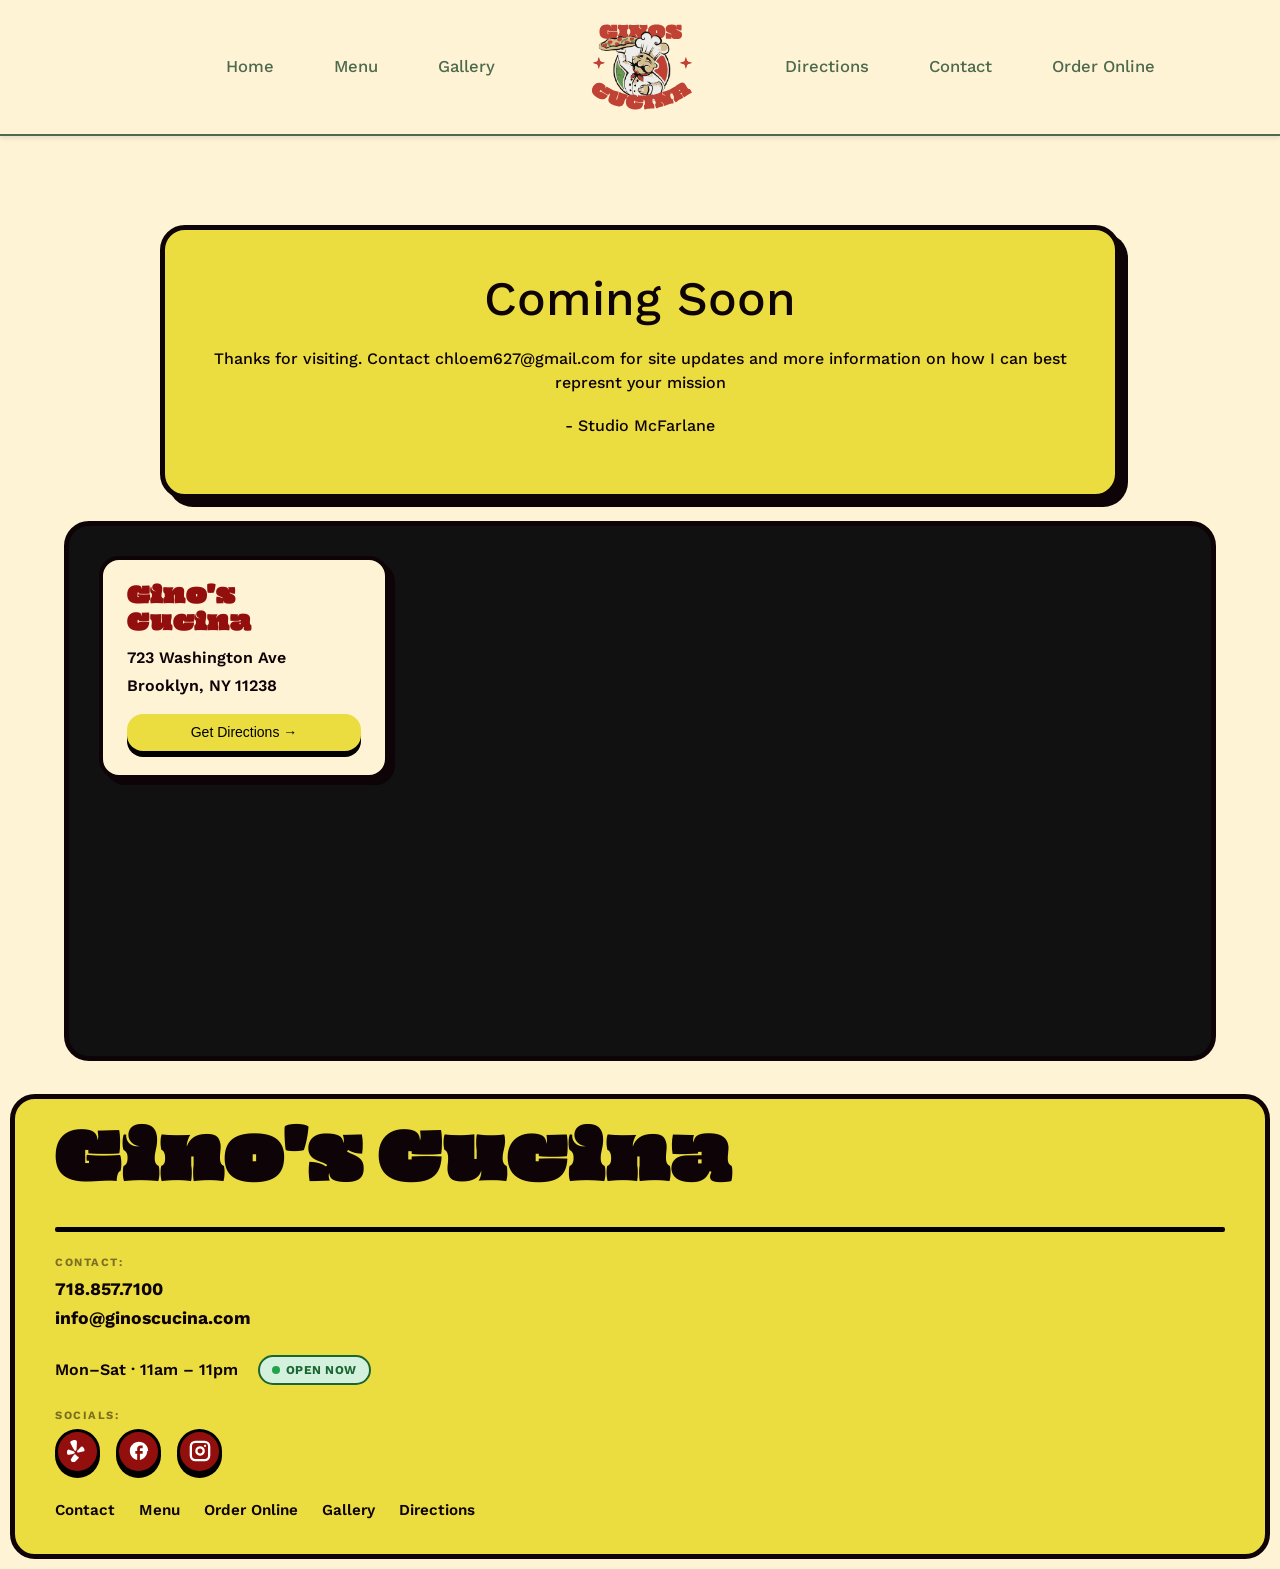
<file: contact.html>
<!doctype html>
<html lang="en" data-bs-theme="light">
    <head>
        <title>Menu | Gino's Cucina</title>
        <!-- Required meta tags -->
        <meta charset="utf-8" />
        <meta name="viewport" content="width=device-width, initial-scale=1" />

        <!-- Bootstrap CSS v5.3.8 -->
        <link
            href="https://cdn.jsdelivr.net/npm/bootstrap@5.3.8/dist/css/bootstrap.min.css"
            rel="stylesheet"
            integrity="sha384-sRIl4kxILFvY47J16cr9ZwB07vP4J8+LH7qKQnuqkuIAvNWLzeN8tE5YBujZqJLB"
            crossorigin="anonymous"
        />
        <link rel="stylesheet" href="css/styles.css">
        <link rel="stylesheet" href="css/style-index.css">
    </head>

    <body>
        <header>
            <nav class="navbar">
                <button class="hamburger" id="hamburger" aria-label="Open menu">
                    <span></span>
                    <span></span>
                    <span></span>
                </button>
            
                <ul class="nav-links left-links">
                    <li><a href="index.html">Home</a></li>
                    <li><a href="menu.html">Menu</a></li>
                    <li><a href="gallery.html">Gallery</a></li>
                </ul>
            
                <div class="brand">
                    <a href="index.html">
                        <img src="ginos-ASSETS/logo-v3.svg" alt="logo" height="150" width="150">
                    </a>
                </div>
            
                <ul class="nav-links right-links">
                    <li><a href="directions.html">Directions</a></li>
                    <li><a href="contact.html">Contact</a></li>
                    <li><a href="https://ginoscucinabrickovenpizza.orders2me.com/order-now">Order Online</a></li>
                </ul>
            </nav>
            
            <div class="mobile-nav-overlay" id="mobile-nav-overlay"></div>
            <div class="mobile-nav" id="mobile-nav">
                <ul>
                    <li><a href="index.html">Home</a></li>
                    <li><a href="menu.html">Menu</a></li>
                    <li><a href="gallery.html">Gallery</a></li>
                    <li><a href="directions.html">Directions</a></li>
                    <li><a href="conact.html">Contact</a></li>
                    <li><a href="https://ginoscucinabrickovenpizza.orders2me.com/order-now" class="button-link">Order Online <span class="arrow">&rarr;</span></a></li>
                </ul>
            </div>
        </header>
        <main>
            <div class="container" id="coming-soon">
                <h1>Coming Soon</h1>
                <p>Thanks for visiting. Contact chloem627@gmail.com for site updates and more information on how I can best represnt your mission</p>
                <p id="studio"> - Studio McFarlane</p>
            </div>
            
            <div id="map-section" class="container">
                <div class="map-wrapper">
                    <div class="map-address-card">
                        <h3>Gino's Cucina</h3>
                        <p>723 Washington Ave</p>
                        <p>Brooklyn, NY 11238</p>
                        <a href="https://www.openstreetmap.org/?mlat=40.6750&mlon=-73.9641#map=16/40.6750/-73.9641" target="_blank" class="button-link map-btn">
                            Get Directions &rarr;
                        </a>
                    </div>
                    <iframe 
                        width="100%" 
                        height="100%" 
                        frameborder="0" 
                        scrolling="no" 
                        marginheight="0" 
                        marginwidth="0" 
                        src="https://www.openstreetmap.org/export/embed.html?bbox=-73.9691%2C40.6710%2C-73.9591%2C40.6790&amp;layer=mapnik&amp;marker=40.6750%2C-73.9641" 
                        class="dark-map-frame">
                    </iframe>
                </div>
            </div>
        </main>
        <footer>
            <!-- place footer here -->
             <header><h2>Gino's Cucina</h2></header>
             <hr style="height: 5px; border: none; background-color: black;">
             <!-- contact points -->
             <div class="contact-points">
                <h3 class="footer-title">Contact:</h3>
                <ul>
                    <li>718.857.7100</li>
                    <li>info@ginoscucina.com</li>
                </ul>
            </div>

            <!-- Hour status -->
            <div class="hours-status">
                <span class="hours-label">Mon–Sat · 11am – 11pm &nbsp;</span>
                <span id="hours-status-badge"></span>
            </div>

            <!-- social points -->   
             <div class="social-points">
                <h3 class="footer-title">Socials: </h3>
                <div class="social-wrapper">
                    <a href="https://www.yelp.com/biz/ginos-cucina-and-brick-oven-pizza-brooklyn" target="_blank" aria-label="Yelp" class="social-btn">
                        <svg xmlns="http://www.w3.org/2000/svg" viewBox="0 0 16 16" fill="white" width="22" height="22">
                            <path d="m4.188 10.095.736-.17.073-.02A.813.813 0 0 0 5.45 8.65a1 1 0 0 0-.3-.258 3 3 0 0 0-.428-.198l-.808-.295a76 76 0 0 0-1.364-.493C2.253 7.3 2 7.208 1.783 7.14c-.041-.013-.087-.025-.124-.038a2.1 2.1 0 0 0-.606-.116.72.72 0 0 0-.572.245 2 2 0 0 0-.105.132 1.6 1.6 0 0 0-.155.309c-.15.443-.225.908-.22 1.376.002.423.013.966.246 1.334a.8.8 0 0 0 .22.24c.166.114.333.129.507.141.26.019.513-.045.764-.103l2.447-.566zm8.219-3.911a4.2 4.2 0 0 0-.8-1.14 1.6 1.6 0 0 0-.275-.21 2 2 0 0 0-.15-.073.72.72 0 0 0-.621.031c-.142.07-.294.182-.496.37-.028.028-.063.06-.094.089-.167.156-.353.35-.574.575q-.51.516-1.01 1.042l-.598.62a3 3 0 0 0-.298.365 1 1 0 0 0-.157.364.8.8 0 0 0 .007.301q0 .007.003.013a.81.81 0 0 0 .945.616l.074-.014 3.185-.736c.251-.058.506-.112.732-.242.151-.088.295-.175.394-.35a.8.8 0 0 0 .093-.313c.05-.434-.178-.927-.36-1.308M6.706 7.523c.23-.29.23-.722.25-1.075.07-1.181.143-2.362.201-3.543.022-.448.07-.89.044-1.34-.022-.372-.025-.799-.26-1.104C6.528-.077 5.644-.033 5.04.05q-.278.038-.553.104a8 8 0 0 0-.543.149c-.58.19-1.393.537-1.53 1.204-.078.377.106.763.249 1.107.173.417.41.792.625 1.185.57 1.036 1.15 2.066 1.728 3.097.172.308.36.697.695.857q.033.015.068.025c.15.057.313.068.469.032l.028-.007a.8.8 0 0 0 .377-.226zm-.276 3.161a.74.74 0 0 0-.923-.234 1 1 0 0 0-.145.09 2 2 0 0 0-.346.354c-.026.033-.05.077-.08.104l-.512.705q-.435.591-.861 1.193c-.185.26-.346.479-.472.673l-.072.11c-.152.235-.238.406-.282.559a.7.7 0 0 0 .017.309c.15.435.365.833.64 1.185.3.385.747.662 1.244.717q.077.008.156.008c.345 0 .671-.143.905-.386.23-.237.478-.49.728-.742l1.62-1.637a3 3 0 0 0 .324-.383.8.8 0 0 0 .093-.728 1 1 0 0 0-.256-.374 2 2 0 0 0-.15-.117l-.022-.016a.8.8 0 0 0-.414-.112l-.014.001z"/>
                        </svg>
                    </a>
    
                    <a href="https://www.facebook.com/" target="_blank" aria-label="Facebook" class="social-btn">
                        <svg xmlns="http://www.w3.org/2000/svg" viewBox="0 0 24 24" fill="white" width="22" height="22">
                            <path d="M22 12c0-5.52-4.48-10-10-10S2 6.48 2 12c0 4.84 3.44 8.87 8 9.8V15H8v-3h2V9.5C10 7.57 11.57 6 13.5 6H16v3h-2c-.55 0-1 .45-1 1v2h3v3h-3v6.8c4.56-.93 8-4.96 8-9.8z"/>
                        </svg>
                    </a>
                    
                    <a href="https://www.instagram.com/" target="_blank" aria-label="Instagram" class="social-btn">
                        <svg xmlns="http://www.w3.org/2000/svg" viewBox="0 0 24 24" fill="none" stroke="white" stroke-width="2.5" stroke-linecap="round" stroke-linejoin="round" width="22" height="22">
                            <rect x="2" y="2" width="20" height="20" rx="5" ry="5"></rect>
                            <path d="M16 11.37A4 4 0 1 1 12.63 8 4 4 0 0 1 16 11.37z"></path>
                            <line x1="17.5" y1="6.5" x2="17.51" y2="6.5"></line>
                        </svg>
                    </a>
                </div>

             </div>


             <div class="link-wrapper">
                <ul>
                    <li><a href="contact.html">Contact</a></li>
                    <li><a href="menu.html">Menu</a></li>
                    <li><a href="https://ginoscucinabrickovenpizza.orders2me.com/order-now">Order Online</a></li>
                    <li><a href="gallery.html">Gallery</a></li>
                    <li><a href="directions.html">Directions</a></li>
                </ul>
             </div>
             <button id="back-to-top" class="back-to-top" aria-label="Back to top">
                &uarr;
            </button>

        </footer>
        <!-- Bootstrap JavaScript Bundle (includes Popper) -->
        <script
            src="https://cdn.jsdelivr.net/npm/bootstrap@5.3.8/dist/js/bootstrap.bundle.min.js"
            integrity="sha384-FKyoEForCGlyvwx9Hj09JcYn3nv7wiPVlz7YYwJrWVcXK/BmnVDxM+D2scQbITxI"
            crossorigin="anonymous"
        ></script>
        <script src="js/index.js"></script>
    </body>
</html>
</file>
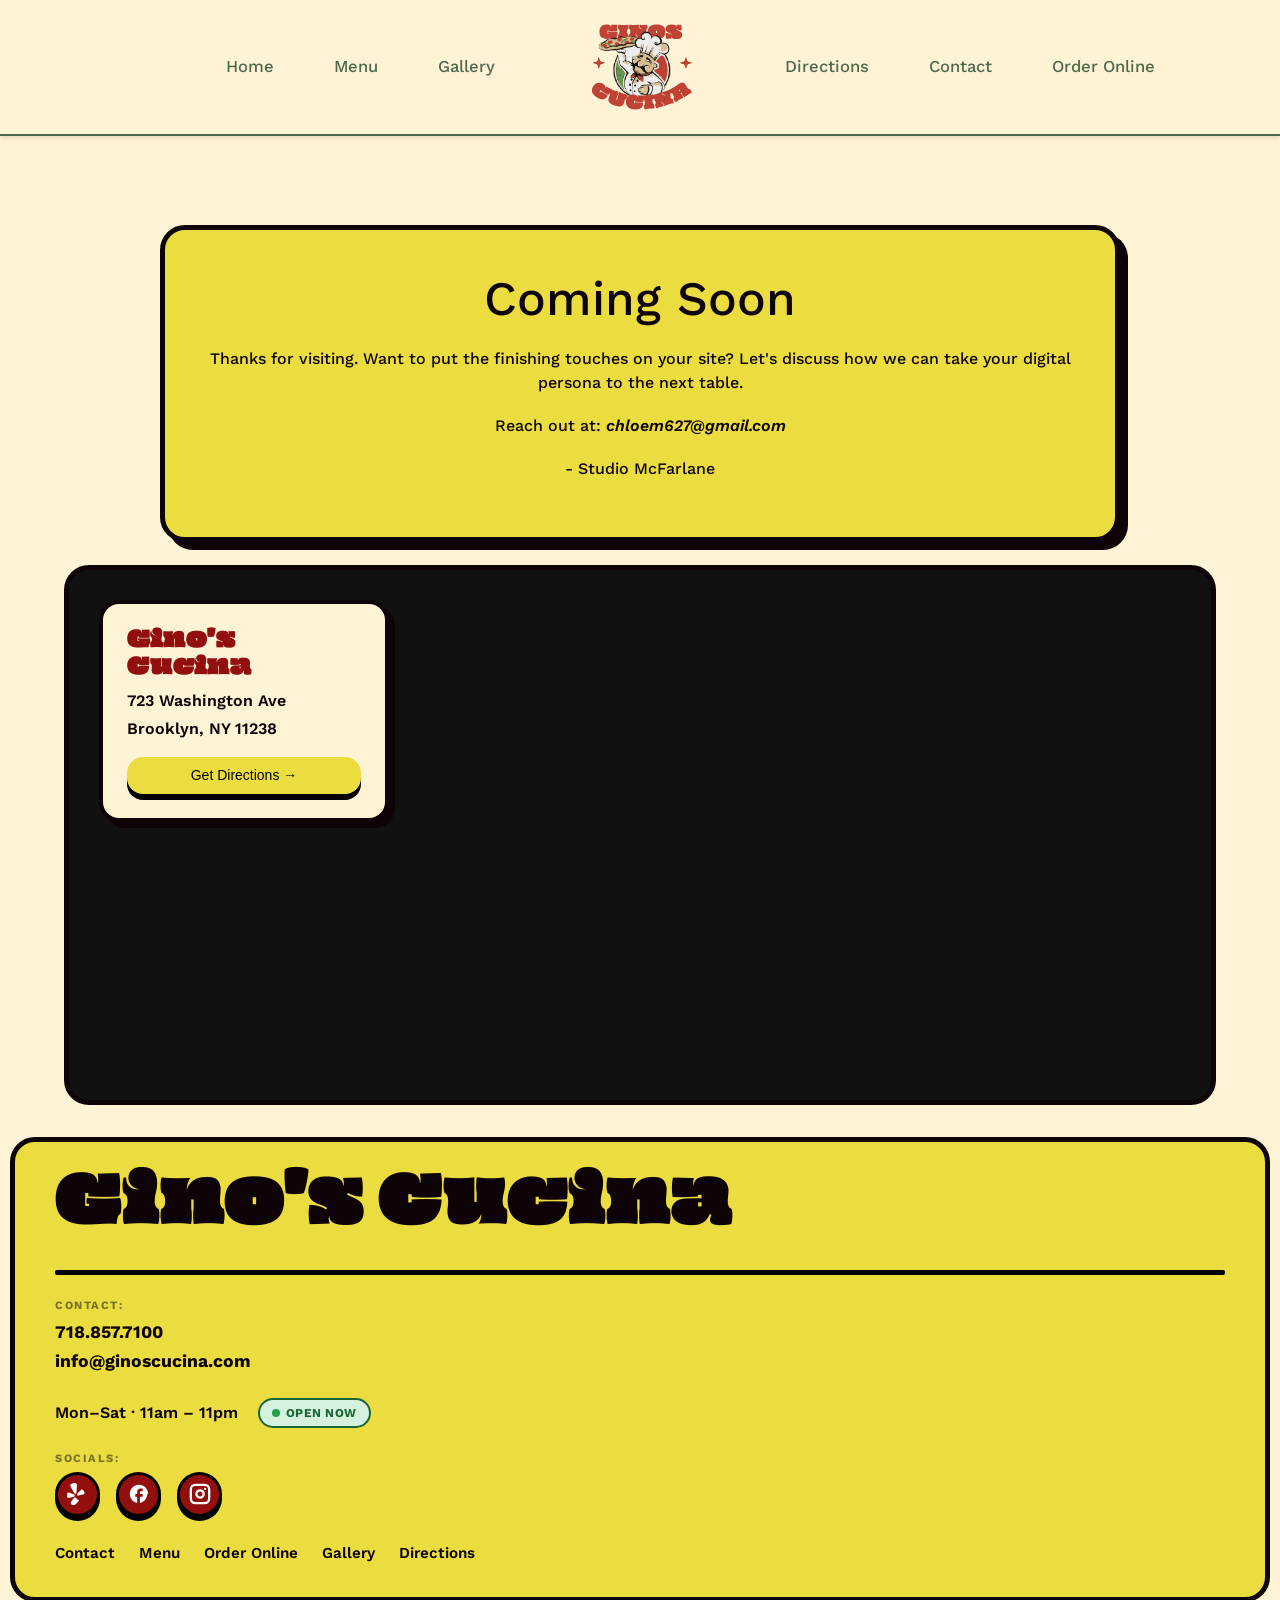
<file: directions.html>
<!doctype html>
<html lang="en" data-bs-theme="light">
    <head>
        <title>Menu | Gino's Cucina</title>
        <!-- Required meta tags -->
        <meta charset="utf-8" />
        <meta name="viewport" content="width=device-width, initial-scale=1" />

        <!-- Bootstrap CSS v5.3.8 -->
        <link
            href="https://cdn.jsdelivr.net/npm/bootstrap@5.3.8/dist/css/bootstrap.min.css"
            rel="stylesheet"
            integrity="sha384-sRIl4kxILFvY47J16cr9ZwB07vP4J8+LH7qKQnuqkuIAvNWLzeN8tE5YBujZqJLB"
            crossorigin="anonymous"
        />
        <link rel="stylesheet" href="css/styles.css">
        <link rel="stylesheet" href="css/style-index.css">
    </head>

    <body>
        <header>
            <nav class="navbar">
                <button class="hamburger" id="hamburger" aria-label="Open menu">
                    <span></span>
                    <span></span>
                    <span></span>
                </button>
            
                <ul class="nav-links left-links">
                    <li><a href="index.html">Home</a></li>
                    <li><a href="menu.html">Menu</a></li>
                    <li><a href="gallery.html">Gallery</a></li>
                </ul>
            
                <div class="brand">
                    <a href="index.html">
                        <img src="ginos-ASSETS/logo-v3.svg" alt="logo" height="150" width="150">
                    </a>
                </div>
            
                <ul class="nav-links right-links">
                    <li><a href="directions.html">Directions</a></li>
                    <li><a href="contact.html">Contact</a></li>
                    <li><a href="https://ginoscucinabrickovenpizza.orders2me.com/order-now">Order Online</a></li>
                </ul>
            </nav>
            
            <div class="mobile-nav-overlay" id="mobile-nav-overlay"></div>
            <div class="mobile-nav" id="mobile-nav">
                <ul>
                    <li><a href="index.html">Home</a></li>
                    <li><a href="menu.html">Menu</a></li>
                    <li><a href="gallery.html">Gallery</a></li>
                    <li><a href="directions.html">Directions</a></li>
                    <li><a href="contact.html">Contact</a></li>
                    <li><a href="https://ginoscucinabrickovenpizza.orders2me.com/order-now" class="button-link">Order Online <span class="arrow">&rarr;</span></a></li>
                </ul>
            </div>
        </header>
        <main>
            <div class="container" id="coming-soon">
                <h1>Coming Soon</h1>
                <p>Thanks for visiting. Want to put the finishing touches on your site? Let's discuss how we can take your digital persona to the next table. </p>
                <p>Reach out at: <em>chloem627@gmail.com</em></p>
                <p id="studio"> - Studio McFarlane</p>
            </div>
            
            <div id="map-section" class="container">
                <div class="map-wrapper">
                    <div class="map-address-card">
                        <h3>Gino's Cucina</h3>
                        <p>723 Washington Ave</p>
                        <p>Brooklyn, NY 11238</p>
                        <a href="https://www.openstreetmap.org/?mlat=40.6750&mlon=-73.9641#map=16/40.6750/-73.9641" target="_blank" class="button-link map-btn">
                            Get Directions &rarr;
                        </a>
                    </div>
                    <iframe 
                        width="100%" 
                        height="100%" 
                        frameborder="0" 
                        scrolling="no" 
                        marginheight="0" 
                        marginwidth="0" 
                        src="https://www.openstreetmap.org/export/embed.html?bbox=-73.9691%2C40.6710%2C-73.9591%2C40.6790&amp;layer=mapnik&amp;marker=40.6750%2C-73.9641" 
                        class="dark-map-frame">
                    </iframe>
                </div>
            </div>
        </main>
        <footer>
            <!-- place footer here -->
             <header><h2>Gino's Cucina</h2></header>
             <hr style="height: 5px; border: none; background-color: black;">
             <!-- contact points -->
             <div class="contact-points">
                <h3 class="footer-title">Contact:</h3>
                <ul>
                    <li>718.857.7100</li>
                    <li>info@ginoscucina.com</li>
                </ul>
            </div>

            <!-- Hour status -->
            <div class="hours-status">
                <span class="hours-label">Mon–Sat · 11am – 11pm &nbsp;</span>
                <span id="hours-status-badge"></span>
            </div>

            <!-- social points -->   
             <div class="social-points">
                <h3 class="footer-title">Socials: </h3>
                <div class="social-wrapper">
                    <a href="https://www.yelp.com/biz/ginos-cucina-and-brick-oven-pizza-brooklyn" target="_blank" aria-label="Yelp" class="social-btn">
                        <svg xmlns="http://www.w3.org/2000/svg" viewBox="0 0 16 16" fill="white" width="22" height="22">
                            <path d="m4.188 10.095.736-.17.073-.02A.813.813 0 0 0 5.45 8.65a1 1 0 0 0-.3-.258 3 3 0 0 0-.428-.198l-.808-.295a76 76 0 0 0-1.364-.493C2.253 7.3 2 7.208 1.783 7.14c-.041-.013-.087-.025-.124-.038a2.1 2.1 0 0 0-.606-.116.72.72 0 0 0-.572.245 2 2 0 0 0-.105.132 1.6 1.6 0 0 0-.155.309c-.15.443-.225.908-.22 1.376.002.423.013.966.246 1.334a.8.8 0 0 0 .22.24c.166.114.333.129.507.141.26.019.513-.045.764-.103l2.447-.566zm8.219-3.911a4.2 4.2 0 0 0-.8-1.14 1.6 1.6 0 0 0-.275-.21 2 2 0 0 0-.15-.073.72.72 0 0 0-.621.031c-.142.07-.294.182-.496.37-.028.028-.063.06-.094.089-.167.156-.353.35-.574.575q-.51.516-1.01 1.042l-.598.62a3 3 0 0 0-.298.365 1 1 0 0 0-.157.364.8.8 0 0 0 .007.301q0 .007.003.013a.81.81 0 0 0 .945.616l.074-.014 3.185-.736c.251-.058.506-.112.732-.242.151-.088.295-.175.394-.35a.8.8 0 0 0 .093-.313c.05-.434-.178-.927-.36-1.308M6.706 7.523c.23-.29.23-.722.25-1.075.07-1.181.143-2.362.201-3.543.022-.448.07-.89.044-1.34-.022-.372-.025-.799-.26-1.104C6.528-.077 5.644-.033 5.04.05q-.278.038-.553.104a8 8 0 0 0-.543.149c-.58.19-1.393.537-1.53 1.204-.078.377.106.763.249 1.107.173.417.41.792.625 1.185.57 1.036 1.15 2.066 1.728 3.097.172.308.36.697.695.857q.033.015.068.025c.15.057.313.068.469.032l.028-.007a.8.8 0 0 0 .377-.226zm-.276 3.161a.74.74 0 0 0-.923-.234 1 1 0 0 0-.145.09 2 2 0 0 0-.346.354c-.026.033-.05.077-.08.104l-.512.705q-.435.591-.861 1.193c-.185.26-.346.479-.472.673l-.072.11c-.152.235-.238.406-.282.559a.7.7 0 0 0 .017.309c.15.435.365.833.64 1.185.3.385.747.662 1.244.717q.077.008.156.008c.345 0 .671-.143.905-.386.23-.237.478-.49.728-.742l1.62-1.637a3 3 0 0 0 .324-.383.8.8 0 0 0 .093-.728 1 1 0 0 0-.256-.374 2 2 0 0 0-.15-.117l-.022-.016a.8.8 0 0 0-.414-.112l-.014.001z"/>
                        </svg>
                    </a>
    
                    <a href="https://www.facebook.com/" target="_blank" aria-label="Facebook" class="social-btn">
                        <svg xmlns="http://www.w3.org/2000/svg" viewBox="0 0 24 24" fill="white" width="22" height="22">
                            <path d="M22 12c0-5.52-4.48-10-10-10S2 6.48 2 12c0 4.84 3.44 8.87 8 9.8V15H8v-3h2V9.5C10 7.57 11.57 6 13.5 6H16v3h-2c-.55 0-1 .45-1 1v2h3v3h-3v6.8c4.56-.93 8-4.96 8-9.8z"/>
                        </svg>
                    </a>
                    
                    <a href="https://www.instagram.com/" target="_blank" aria-label="Instagram" class="social-btn">
                        <svg xmlns="http://www.w3.org/2000/svg" viewBox="0 0 24 24" fill="none" stroke="white" stroke-width="2.5" stroke-linecap="round" stroke-linejoin="round" width="22" height="22">
                            <rect x="2" y="2" width="20" height="20" rx="5" ry="5"></rect>
                            <path d="M16 11.37A4 4 0 1 1 12.63 8 4 4 0 0 1 16 11.37z"></path>
                            <line x1="17.5" y1="6.5" x2="17.51" y2="6.5"></line>
                        </svg>
                    </a>
                </div>

             </div>


             <div class="link-wrapper">
                <ul>
                    <li><a href="contact.html">Contact</a></li>
                    <li><a href="menu.html">Menu</a></li>
                    <li><a href="https://ginoscucinabrickovenpizza.orders2me.com/order-now">Order Online</a></li>
                    <li><a href="gallery.html">Gallery</a></li>
                    <li><a href="directions.html">Directions</a></li>
                </ul>
             </div>
             <button id="back-to-top" class="back-to-top" aria-label="Back to top">
                &uarr;
            </button>

        </footer>
        <!-- Bootstrap JavaScript Bundle (includes Popper) -->
        <script
            src="https://cdn.jsdelivr.net/npm/bootstrap@5.3.8/dist/js/bootstrap.bundle.min.js"
            integrity="sha384-FKyoEForCGlyvwx9Hj09JcYn3nv7wiPVlz7YYwJrWVcXK/BmnVDxM+D2scQbITxI"
            crossorigin="anonymous"
        ></script>
        <script src="js/index.js"></script>
    </body>
</html>
</file>
<file: css/styles.css>
/* ─────────────────────────────────────────────
   SHARED BASE
   Loaded on every page, before the page-specific
   stylesheet (style-index.css / style-menu.css /
   styles.css / etc). Holds anything that used to
   be copy-pasted into each file: fonts, design
   tokens, the reset, the .container utility, and
   shared keyframes/scroll-reveal behavior.

   To add a new page, link this file first, then
   a page-specific stylesheet with only that page's
   unique rules — do not re-paste this block.
───────────────────────────────────────────── */

/* ─────────────────────────────────────────────
   FONT FACES
───────────────────────────────────────────── */

@font-face {
  font-family: 'Work Sans';
  src: url('/ginos-ASSETS/WorkSans-VariableFont_wght.ttf') format('truetype');
  font-weight: 100 900;
  font-style: normal;
  font-display: swap;
}
@font-face {
  font-family: 'Work Sans';
  src: url('/ginos-ASSETS/WorkSans-Italic-VariableFont_wght.ttf') format('truetype');
  font-weight: 100 900;
  font-style: italic;
  font-display: swap;
}
@font-face {
  font-family: 'Bungee Tint';
  src: url('/ginos-ASSETS/BungeeTint-Regular.ttf') format('truetype');
  font-weight: 400;
  font-style: normal;
  font-display: swap;
}
@font-face {
  font-family: 'Oi';
  src: url('/ginos-ASSETS/Oi-Regular.ttf') format('truetype');
  font-weight: 400;
  font-style: normal;
  font-display: swap;
}
@font-face {
  font-family: 'Climate Crisis';
  src: url('/ginos-ASSETS/ClimateCrisis-Regular-VariableFont_YEAR.ttf') format('truetype');
  font-style: normal;
  font-display: swap;
}

/* ─────────────────────────────────────────────
   DESIGN TOKENS
───────────────────────────────────────────── */
:root {
  /* CSS HEX */
  --blood-red: #920F0Dff;
  --mahogany-red: #BB1E1Aff;
  --forest-moss: #4d694e;
  --dark-emerald: #006745ff;
  --mint-cream: #E7EEE7ff;
  --dough: #fff3d5;
  --cartoon-yellow: rgb(235, 221, 64);
  --coffee-bean: #0E0306ff;

  --transition-base: 0.4s cubic-bezier(0.4, 0, 0.2, 1);
}

/* ─────────────────────────────────────────────
   RESET
───────────────────────────────────────────── */
*, *::before, *::after {
  margin: 0; padding: 0; box-sizing: border-box;
}
html { scroll-behavior: smooth; }

body {
  font-family: 'Work Sans', sans-serif;
  font-weight: 500;
  overflow-x: hidden;
  background-color: var(--dough);
}

/* Single source of truth for .container. Only layout-neutral
   properties live here (width constraint + spacing) so that no
   page has to fight it with an ID override. Any section that
   needs a flex/grid layout should declare that on its own
   ID/class (see #hero, #catering, .image-grid, #map-section)
   instead of leaning on .container for it. */
.container {
  width: 100%;
  max-width: 90%;
  margin: 0 auto;
  padding: 3rem 16px;
}

/* ========================================
   KEYFRAMES
   ======================================== */
@keyframes fadeInUp {from { opacity: 0; transform: translate(-50%, -50%) translateY(32px); } to   { opacity: 1; transform: translate(-50%, -50%) translateY(0); }}
@keyframes slideUpSlow { from { opacity: 0; transform: translateY(32px); } to { opacity: 1; transform: translateY(0); } }
@keyframes stagger     { from { opacity: 0; transform: translateY(16px); } to { opacity: 1; transform: translateY(0); } }
@keyframes spin        { to   { transform: translate(-50%, -50%) rotate(360deg); } }

/* ========================================
   SCROLL REVEAL
   ======================================== */
.scroll-reveal { opacity: 0; transition: opacity 0.7s ease, transform 0.7s ease; }
.scroll-reveal.scroll-reveal-up    { transform: translateY(36px); }
.scroll-reveal.scroll-reveal-left  { transform: translateX(-44px); }
.scroll-reveal.scroll-reveal-right { transform: translateX(44px); }
.scroll-reveal.revealed            { opacity: 1; transform: translate(0, 0); }

/* ========================================
      COMING SOON
      ======================================== */

      #coming-soon{
        display: flex;
        flex-direction: column;
        align-content: center;
        text-align: center;
        margin-top: 25vh;
        border: 5px solid var(--coffee-bean);
        background-color: var(--cartoon-yellow);
        padding: 2.5rem 2rem;
        border-radius: 25px;
        color: var(--coffee-bean);
        align-items: center;
        justify-content: center;
        box-shadow: 8px 8px 0px var(--coffee-bean);
        width: 75%;
        gap:.2rem;
  
      }
  
      #coming-soon h1{
        font-size: 3rem;
        margin-bottom: 1rem;
      }
  
      #coming-soon em{
        font-weight: 600;
      }
</file>
<file: css/style-index.css>
/* ─────────────────────────────────────────────
     FONT FACES
  ───────────────────────────────────────────── */
  
  @font-face {
    font-family: 'Work Sans';
    src: url('/ginos-ASSETS/WorkSans-VariableFont_wght.ttf') format('truetype');
    font-weight: 100 900;
    font-style: normal;
    font-display: swap;
  }
  @font-face {
    font-family: 'Work Sans';
    src: url('/ginos-ASSETS/WorkSans-Italic-VariableFont_wght.ttf') format('truetype');
    font-weight: 100 900;
    font-style: italic;
    font-display: swap;
  }
  @font-face {
    font-family: 'Bungee Tint';
    src: url('/ginos-ASSETS/BungeeTint-Regular.ttf') format('truetype');
    font-weight: 400;
    font-style: normal;
    font-display: swap;
  }
  @font-face {
    font-family: 'Oi';
    src: url('/ginos-ASSETS/Oi-Regular.ttf') format('truetype');
    font-weight: 400;
    font-style: normal;
    font-display: swap;
  }
  @font-face {
    font-family: 'Climate Crisis';
    src: url('/ginos-ASSETS/ClimateCrisis-Regular-VariableFont_YEAR.ttf') format('truetype');
    font-style: normal;
    font-display: swap;
  }
  
  /* ─────────────────────────────────────────────
     DESIGN TOKENS
  ───────────────────────────────────────────── */
  :root {
    /* CSS HEX */
    --blood-red: #920F0Dff;
    --mahogany-red: #BB1E1Aff;
    --forest-moss: #4d694e;
    --dark-emerald: #006745ff;
    --mint-cream: #E7EEE7ff;
    --dough: #fff3d5;
    --cartoon-yellow: rgb(235, 221, 64);
    --coffee-bean: #0E0306ff;

  
    --transition-base: 0.4s cubic-bezier(0.4, 0, 0.2, 1);
  }
  
  /* ─────────────────────────────────────────────
     RESET
  ───────────────────────────────────────────── */
  *, *::before, *::after {
    margin: 0; padding: 0; box-sizing: border-box;
  }
  html { scroll-behavior: smooth; }
  
  body {
    font-family: 'Work Sans', sans-serif;
    font-weight: 500;
    overflow-x: hidden;
    background-color: var(--dough);
  }

  .container{
    padding: 0 16px;
    margin: auto;
    padding: 2.5vh 0;
  }

  /* ========================================
   KEYFRAMES
   ======================================== */
   @keyframes fadeInUp {from { opacity: 0; transform: translate(-50%, -50%) translateY(32px); } to   { opacity: 1; transform: translate(-50%, -50%) translateY(0); }}
   @keyframes slideUpSlow { from { opacity: 0; transform: translateY(32px); } to { opacity: 1; transform: translateY(0); } }
   @keyframes stagger     { from { opacity: 0; transform: translateY(16px); } to { opacity: 1; transform: translateY(0); } }
   @keyframes spin        { to   { transform: translate(-50%, -50%) rotate(360deg); } }
   
   /* ========================================
      SCROLL REVEAL
      ======================================== */
   .scroll-reveal { opacity: 0; transition: opacity 0.7s ease, transform 0.7s ease; }
   .scroll-reveal.scroll-reveal-up    { transform: translateY(36px); }
   .scroll-reveal.scroll-reveal-left  { transform: translateX(-44px); }
   .scroll-reveal.scroll-reveal-right { transform: translateX(44px); }
   .scroll-reveal.revealed            { opacity: 1; transform: translate(0, 0); }

  /* ========================================
  NAV BAR
  ======================================== */

      /* Make the navbar sticky at the top of the page */
.navbar {
  position: fixed;
  top: 0;
  left: 0;
  width: 100%;
  display: flex;
  justify-content: space-between;
  align-items: center;
  padding: 0.75rem clamp(1rem, 3vw, 2rem);
  background-color: var(--dough);
  border-bottom: 2px solid var(--forest-moss);
  box-shadow: 0 2px 5px rgba(0,0,0,0.1);
  z-index: 1000;
  gap: clamp(1rem, 3vw, 3rem);
  transition: padding var(--transition-base), background-color var(--transition-base);

}

/* Style the link lists and center the brand */
.nav-links {
  display: flex;
  list-style: none;
  flex-wrap: nowrap;
  gap: clamp(1rem, 3vw, 2.25rem);
  margin: 0;
  padding: 0;
  font-size: clamp(1rem, 1.3vw, 1.5rem);
  white-space: nowrap;
  transition: cubic-bezier(0.075, 0.82, 0.165, 1);
}

/* Make the left and right containers take up equal space so the middle is centered */
.left-links, .right-links {
  flex: 1 1 0;
  min-width: 0;
  gap: clamp(3.75rem, 3.5vw, 3.5rem);
}

/* Center-align the right links to balance the left links */
.right-links {
  justify-content: flex-start;
}

.left-links {
  justify-content: flex-end;
}

.left-links a:hover, .right-links a:hover{
  /* INSERT TRANSITION */

}

/* Brand styling */
.brand {
  flex: 0 0 auto;
  font-weight: bold;
  padding: 0 clamp(1rem, 4vw, 4rem);
  line-height: 0;
}

.navbar .brand img {
  height: clamp(60px, 9vw, 110px);
  width: clamp(60px, 9vw, 110px);
  transition: height var(--transition-base), width var(--transition-base);
}

/* Remove default link underline and color */
.navbar a {
  text-decoration: none;
  color: var(--forest-moss);
  transition: font-size var(--transition-base);

}

/* Additional scrolled function */

.navbar.scrolled {
  padding: 0.4rem clamp(1rem, 3vw, 2rem);
}

.navbar.scrolled .brand img {
  height: clamp(48px, 6vw, 70px);
  width: clamp(48px, 6vw, 70px);
}

.navbar.scrolled .nav-links a {
  font-size: clamp(0.7rem, 0.9vw, 0.85rem);
}

/* Hamburger button — hidden on desktop */
.hamburger {
display: none;
position: relative;
width: 32px;
height: 24px;
background: none;
border: none;
cursor: pointer;
padding: 0;
z-index: 1100;
}

.hamburger span {
position: absolute;
left: 0;
width: 100%;
height: 3px;
background-color: var(--forest-moss);
border-radius: 2px;
transition: top 0.3s ease, transform 0.3s ease, opacity 0.3s ease;
}

.hamburger span:nth-child(1) { top: 0; }
.hamburger span:nth-child(2) { top: 10px; }
.hamburger span:nth-child(3) { top: 20px; }

.hamburger.open span:nth-child(1) {
top: 10px;
transform: rotate(45deg);
}
.hamburger.open span:nth-child(2) {
opacity: 0;
}
.hamburger.open span:nth-child(3) {
top: 10px;
transform: rotate(-45deg);
}

/* Slide-in panel */
.mobile-nav {
position: fixed;
top: 0;
right: -100%;
width: min(80vw, 320px);
height: 100vh;
background-color: var(--dough);
border-left: 5px solid var(--blood-red);
box-shadow: -4px 0 20px rgba(0,0,0,0.25);
z-index: 1050;
transition: right var(--transition-base);
padding: 6rem 2rem 2rem;
}

.mobile-nav.open {
right: 0;
}

.mobile-nav ul {
list-style: none;
display: flex;
flex-direction: column;
gap: 1.5rem;
}

.mobile-nav a {
text-decoration: none;
color: var(--coffee-bean);
font-size: 1.4rem;
font-weight: 600;
padding-left: 1rem;
padding-right: 1.5rem;
}

.mobile-nav .button-link {
display: inline-flex;
margin-top: 1rem;
}

/* Dimmed backdrop */
.mobile-nav-overlay {
position: fixed;
top: 0; left: 0;
width: 100%; height: 100%;
background: rgba(14, 3, 6, 0.5);
opacity: 0;
visibility: hidden;
transition: opacity 0.3s ease;
z-index: 1040;
}

.mobile-nav-overlay.open {
opacity: 1;
visibility: visible;
}

/* Breakpoint — covers iPad portrait/landscape and phones so the
 full nav links never get squeezed into overlapping/wrapping text */
@media (max-width: 1100px) {
.hamburger {
  display: block;
}

.nav-links.left-links,
.nav-links.right-links {
  display: none;
}

.brand {
  padding: 0;
  margin: 0 auto;
}

.navbar {
  justify-content: space-between;
}

.navbar .brand img,
.navbar.scrolled .brand img {
  height: 70px;
  width: 70px;
}
}

@media (max-width: 420px) {
.navbar .brand img,
.navbar.scrolled .brand img {
  height: 56px;
  width: 56px;
}

.mobile-nav {
  width: 85vw;
  padding: 6rem 1.5rem 2rem;
}

.mobile-nav a {
  font-size: 1.2rem;
}
}

/* ========================================
HERO
======================================== */

/* NOTE: .container's box-model (width/max-width/padding/margin) now
 lives in one place: shared.css. Each section below declares its
 own display/flex behavior on its own ID so nothing has to fight
 .container for layout -- that's what used to force #map-section
 to carry a display:block override hack. */

#hero {
padding-top: 22vh;
display: flex;
flex-direction: row;
gap: 2.5rem;
align-items: stretch; /* Forces both sides to stretch equally in height */
}

#hero img {
width: 100%;
object-fit: cover;
border-radius: 25px;
border: 5px solid var(--blood-red);
}

.hero-cta {
flex: 0 0 40%;
max-width: 40%;
min-width: 360px; /* Protects the text layout from over-compressing on medium displays */
border: 5px solid var(--coffee-bean);
background-color: var(--blood-red);
padding: 2.5rem 2rem;
border-radius: 25px;
color: var(--mint-cream);
display: flex;
align-items: center;
justify-content: center;
box-shadow: 8px 8px 0px var(--coffee-bean);
}

.hero-cta header{
  padding-top: 2rem;
  font-size: clamp(1.7rem, 4vw, 3rem);
  text-align: center;
  font-family: 'Oi', Arial, Helvetica, sans-serif;
  color: var(--mint-cream);
}

.hero-cta section {
  display: flex;
  flex-direction: column;
  align-items: center;
  justify-content: center;
  width: 100%;
  height: auto;
}

.copy-container{
color: var(--mint-cream);
text-align:center;
font-size: clamp(1.1rem, 2.5vw, 1.6rem);
font-style: italic;
}

.btns{
display: flex;
flex-direction: column;
gap: 1rem;
text-align: center;
justify-content: center;
width: 70%;
margin: 2vh auto;

}

.btns a{
font-size: 1.5rem;
max-width: 100%;

}

.button-link{
align-items: center;
gap: 8px; /* Creates clean space between text and arrow */
font-family: sans-serif;
font-size: 16px;
font-weight: 500;
text-decoration: none;
transition: background-color 0.2s ease;
position: relative;
background: var(--cartoon-yellow);
border-radius: 16px;
border: none;
padding: 10px;
cursor: pointer;
outline: none;
color:black;
/* Creates the thick outer black cartoon boundary */
box-shadow: 0px 6px 0px black; 
transition: transform 0.1s ease;
max-width: 100%;

}

.button-link:hover .arrow{
  display: inline-block;
  /* Crucial: Smoothly transitions the transform over 0.25 seconds */
  transition: transform 0.25s cubic-bezier(0.25, 1, 0.5, 1);
  transform: translateX(9px);
}

.button-link:active{
  transform: translateY(6px);
  box-shadow: 0px 0px 0px black;
}

/* ========================================
 RESPONSIVE BREAK FOR HERO GRID
 ======================================== */
@media (max-width: 1150px) {
#hero {
  flex-direction: column;
  padding-top: 15vh;
  gap: 2rem;
}
#hero img, .hero-cta {
  flex: none;
  width: 100%;
  max-width: 100%;
  min-width: unset;
}
#hero img {
  height: 350px;
  aspect-ratio: 16 / 9;
  order: -1;
}
}
/* ========================================
CATERING
======================================== */

#catering{
display: flex;
flex-direction: column;
text-align: center;
background-color: var(--mahogany-red);
padding: 2rem;
color: var(--coffee-bean);
border: 5px solid black;
border-radius: 25px;
}

#catering h1{
font-size: clamp(2.4rem, 8vw, 5rem);
}

.catering-subwords {
display: flex;
gap: 1rem;
justify-content: center;
}

.reveal-word {
opacity: 0;
transform: translateY(28px);
transition: opacity 0.6s ease, transform 0.6s ease;
padding-left: 2.5px;
padding-right: 2.5px;
}

.reveal-word.revealed {
opacity: 1;
transform: translateY(0);
}

.reveal-word:nth-child(1).revealed { transition-delay: 0s; }
.reveal-word:nth-child(2).revealed { transition-delay: 0.15s; }
.reveal-word:nth-child(3).revealed { transition-delay: 0.3s; }

.catering-copy{
font-size: clamp(1.05rem, 2.2vw, 1.5rem);
text-align: center;
word-spacing: 20%;
}

.catering-copy em{
font-weight: 550;
}


/* ========================================
IMG GRID
======================================== */

.image-grid {
display: grid; /* Enbles the grid layout */

/* Creates 4 equal-width columns in exactly 1 row */
grid-template-columns: repeat(4, 1fr); 

gap: 5px; /* Adds spacing between the columns */
width: 100%;
}

.grid-item {
width: 100%;
}

.grid-item img {
width: 100%;          /* Makes image fill the column width */
height: 350px;        /* Sets a uniform height for the row */
object-fit: cover;    /* Prevents distortion by cropping to fit */
display: block;       /* Eliminates unwanted bottom whitespace */
}

/* ========================================
 MAP SECTION & CARTOON ADDRESS CARD
 ======================================== */
 /* height was a bare 65vh, which on mobile can resolve to a very
    short box (mobile browser chrome eats into vh, and short/
    landscape viewports make 65vh tiny) — that's what made the map
    look like it wasn't "fully" loading unless the viewport was
    wide/tall enough. clamp() gives it a reliable floor and ceiling
    on every screen size without needing a fixed viewport. */
 #map-section {
  height: clamp(360px, 65vh, 600px);
  width: 100%;
  position: relative;
}

.map-wrapper { 
  height: 100%; 
  width: 100%; 
  position: relative;
  background-color: #111; 
  border: 5px solid var(--coffee-bean);
  border-radius: 25px;
  overflow: hidden;
}

.dark-map-frame {
  width: 100%;
  height: 100%;
  border: none;
  filter: invert(95%) hue-rotate(180deg) brightness(85%) contrast(110%) grayscale(30%);
}

.map-address-card {
  position: absolute;
  top: 30px;
  left: 30px;
  z-index: 10;
  background-color: var(--dough);
  border: 4px solid var(--coffee-bean);
  border-radius: 20px;
  padding: 1.5rem;
  width: 290px;
  box-shadow: 6px 6px 0px var(--coffee-bean);
}

.map-address-card h3 {
  font-family: 'Oi', sans-serif;
  color: var(--blood-red);
  font-size: 1.4rem;
  margin-bottom: 0.5rem;
}

.map-address-card p {
  font-family: 'Work Sans', sans-serif;
  font-weight: 600;
  margin: 4px 0;
  color: var(--coffee-bean);
}

.map-address-card .map-btn {
  display: block;
  margin-top: 1rem;
  font-size: 14px;
  padding: 8px 12px;
  text-align: center;
}

/* ========================================
 FOOTER
 ======================================== */

footer {
background-color: var(--cartoon-yellow);
border: 5px solid var(--coffee-bean);
border-radius: 25px;
margin: 10px;
margin-bottom: 10px;
padding: 2rem 2.5rem;
display: flex;
flex-direction: column;
align-items: flex-start;
gap: 1.5rem;
}

/* ── Brand ── */
footer header h2 {
font-size: clamp(2rem, 7vw, 4rem);
font-family: 'Oi', Arial, Helvetica, sans-serif;
color: var(--coffee-bean);
line-height: 1;
}

footer hr {
width: 100%;
height: 4px;
background-color: var(--coffee-bean);
border: none;
border-radius: 2px;
opacity: 1;
margin: 0;
}

/* ── Section label ── */
.footer-title {
font-family: 'Work Sans', sans-serif;
font-size: 0.7rem;
font-weight: 700;
text-transform: uppercase;
letter-spacing: 1.5px;
color: var(--coffee-bean);
opacity: 0.5;
margin-bottom: 0.4rem;
text-decoration: none;
}

/* ── Contact ── */
.contact-points {
display: flex;
flex-direction: column;
gap: 0;
}

.contact-points ul {
list-style: none;
padding: 0;
margin: 0;
display: flex;
flex-direction: column;
gap: 0.15rem;
}

.contact-points li {
color: var(--coffee-bean);
font-family: 'Work Sans', sans-serif;
font-weight: 700;
font-size: 1.1rem;
}

.contact-points a {
color: var(--coffee-bean);
text-decoration: none;
transition: opacity 0.2s ease;
}

.contact-points a:hover {
opacity: 0.55;
}

/* ── Hours ── */
.hours-status {
display: flex;
align-items: center;
flex-wrap: wrap;
gap: 0.6rem;
}

.hours-label {
font-family: 'Work Sans', sans-serif;
font-weight: 600;
font-size: 1rem;
color: var(--coffee-bean);
}

/* Open/Closed badge — injected by JS onto #hours-status-badge */
#hours-status-badge {
display: inline-flex;
align-items: center;
gap: 0.4rem;
padding: 4px 12px;
border-radius: 20px;
font-family: 'Work Sans', sans-serif;
font-size: 0.75rem;
font-weight: 700;
letter-spacing: 0.5px;
text-transform: uppercase;
}

#hours-status-badge.open {
background-color: #d4f1dd;
color: #1a6632;
border: 2px solid #1a6632;
}

#hours-status-badge.closed {
background-color: #fde8e8;
color: #8b1a1a;
border: 2px solid #8b1a1a;
}

.status-dot {
width: 8px;
height: 8px;
border-radius: 50%;
flex-shrink: 0;
}

#hours-status-badge.open .status-dot {
background-color: #22a24a;
animation: pulse-green 2s infinite;
}

#hours-status-badge.closed .status-dot {
background-color: #c0392b;
}

@keyframes pulse-green {
0%, 100% { box-shadow: 0 0 0 3px rgba(34,162,74,0.25); }
50%       { box-shadow: 0 0 0 6px rgba(34,162,74,0.1); }
}

/* ── Social ── */
.social-points {
display: flex;
flex-direction: column;
gap: 0;
}

.social-wrapper {
display: flex;
gap: 1rem;
align-items: center;
}

.social-btn {
width: 45px;
height: 45px;
border-radius: 50%;
background-color: var(--blood-red);
border: 3px solid black;
display: inline-flex;
align-items: center;
justify-content: center;
box-shadow: 0px 4px 0px black;
transition: transform 0.1s ease, box-shadow 0.1s ease;
text-decoration: none;
}

.social-btn:active {
transform: translateY(4px);
box-shadow: 0px 0px 0px black;
}

.social-btn:hover {
background-color: var(--mahogany-red);
}

/* ── Nav links ── */
.link-wrapper ul {
list-style: none;
padding: 0;
margin: 0;
display: flex;
flex-wrap: wrap;
gap: 1.5rem;
}

.link-wrapper ul li a {
text-decoration: none;
color: var(--coffee-bean);
font-family: 'Work Sans', sans-serif;
font-weight: 600;
font-size: 0.95rem;
transition: opacity 0.2s ease;
}

.link-wrapper ul li a:hover {
opacity: 0.55;
}

/* ── Back to top ── */
.back-to-top {
position: fixed;
bottom: 2rem;
right: 2rem;
width: 50px;
height: 50px;
font-size: 1.5rem;
font-weight: 600;
color: black;
background: var(--cartoon-yellow);
border: none;
border-radius: 50%;
box-shadow: 0px 6px 0px black;
cursor: pointer;
display: none;
align-items: center;
justify-content: center;
transition: transform 0.1s ease, opacity 0.3s ease;
z-index: 999;
}

.back-to-top.show { display: flex; }

.back-to-top:active {
transform: translateY(6px);
box-shadow: 0px 0px 0px black;
}

/* ── Mobile: center everything ── */
@media (max-width: 768px) {
footer {
  align-items: center;
  padding: 2rem 1.5rem;
  text-align: center;
}

footer header h1 { text-align: center; }
.contact-points   { align-items: center; }
.contact-points ul { align-items: center; }
.hours-status     { justify-content: center; }
.social-points    { align-items: center; }
.social-wrapper   { justify-content: center; }
.link-wrapper ul  { justify-content: center; }
}

/* ========================================
RESPONSIVENESS
======================================== */

@media (max-width: 1008px) {
.hero-cta{
  margin-top: 7rem;
}

#hero {
  flex-direction: column;
  padding-top: 15vh;
  gap: 1.5rem;
}

#hero img,
.hero-cta {
  flex: none;
  width: 100%;
  max-width: 100%;
}

#hero img {
  height: 280px;
  order: -1; /* pizza photo on top, CTA box below — feels like a hero banner */
}

.hero-cta::before {
  display: block;
  text-align: center;
  font-size: 1.5rem;
  margin-bottom: 0.5rem;
}

.hero-cta header {
  font-size: 2rem;
}
}

/* Footer mobile alignment handled in footer section above */

@media (max-width: 700px) {
.image-grid {
  grid-template-columns: repeat(2, 1fr);
}
.grid-item img {
  height: 220px;
}
.catering-subwords {
  flex-wrap: wrap;
  gap: 0.5rem;
}
.map-address-card {
  width: min(85vw, 260px);
  padding: 1rem;
}
}
</file>
